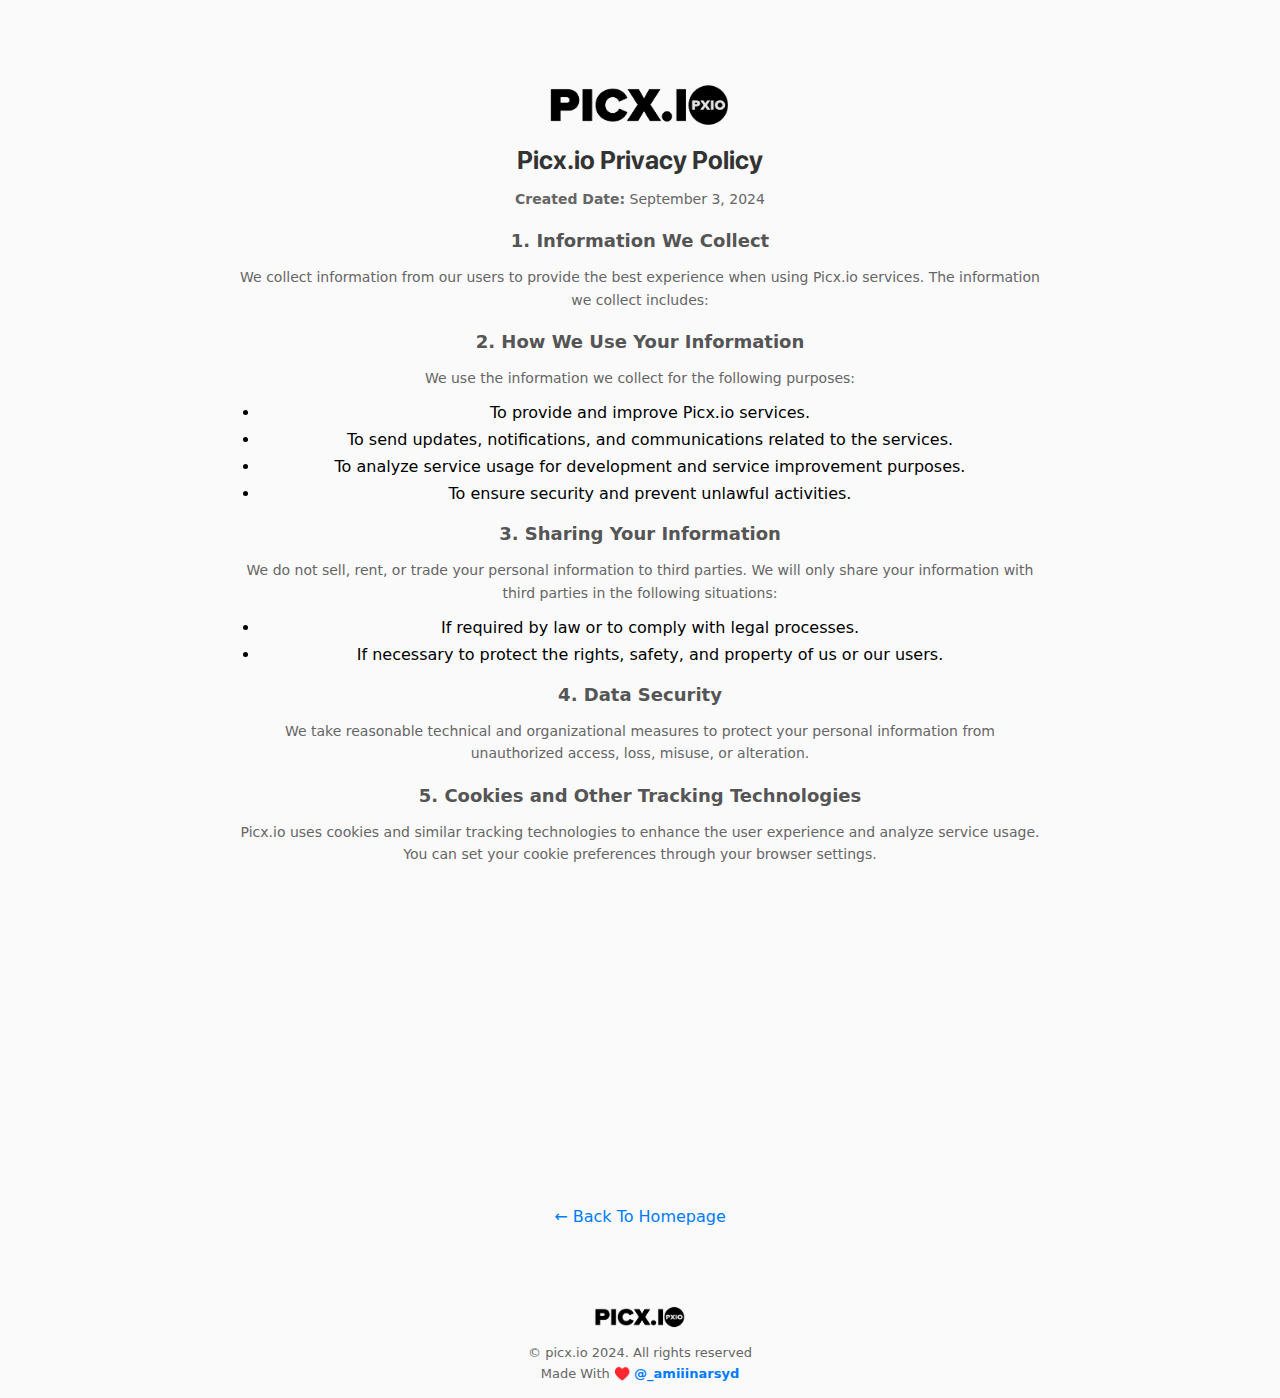
<file: terms.html>
<!DOCTYPE html>
<html lang="en">
    <head>
        <meta charset="UTF-8" />
        <meta name="viewport" content="width=device-width, initial-scale=1.0" />
        <title>Picx.io Privacy Policy</title>
        <link rel="stylesheet" href="terms.css" />
    </head>
    <body>
        <br />
        <div class="container">
            <img src="logo-terms.png" alt="logo-terms" class="terms-logo fade-in-left" loading="lazy" />
            <h1 class="fade-in-right">Picx.io Privacy Policy</h1>
            <p class="fade-in-left"><strong>Created Date:</strong> September 3, 2024</p>
            <section>
                <h2 class="fade-in-right">1. Information We Collect</h2>
                <p class="fade-in-left">We collect information from our users to provide the best experience when using Picx.io services. The information we collect includes:</p>
                <ul></ul>
            </section>
            <section>
                <h2 class="fade-in-left">2. How We Use Your Information</h2>
                <p class="fade-in-right">We use the information we collect for the following purposes:</p>
                <ul>
                    <li class="fade-in-left">To provide and improve Picx.io services.</li>
                    <li class="fade-in-right">To send updates, notifications, and communications related to the services.</li>
                    <li class="fade-in-left">To analyze service usage for development and service improvement purposes.</li>
                    <li class="fade-in-left">To ensure security and prevent unlawful activities.</li>
                </ul>
            </section>
            <section>
                <h2 class="fade-in-right">3. Sharing Your Information</h2>
                <p class="fade-in-right">We do not sell, rent, or trade your personal information to third parties. We will only share your information with third parties in the following situations:</p>
                <ul>
                    <li class="fade-in-left">If required by law or to comply with legal processes.</li>
                    <li class="fade-in-right">If necessary to protect the rights, safety, and property of us or our users.</li>
                </ul>
            </section>
            <section>
                <h2 class="fade-in-left">4. Data Security</h2>
                <p class="fade-in-right">We take reasonable technical and organizational measures to protect your personal information from unauthorized access, loss, misuse, or alteration.</p>
            </section>
            <section>
                <h2 class="fade-in-left">5. Cookies and Other Tracking Technologies</h2>
                <p class="fade-in-right">Picx.io uses cookies and similar tracking technologies to enhance the user experience and analyze service usage. You can set your cookie preferences through your browser settings.</p>
            </section>
            <section>
                <h2 class="fade-in-left">6. Your Privacy Rights</h2>
                <p class="fade-in-left">
                    As a user, you have the right to access, update, and delete the personal information we hold about you. If you wish to exercise these rights, please contact us using the contact information provided below.
                </p>
            </section>
            <section>
                <h2 class="fade-in-right">7. Changes to the Privacy Policy</h2>
                <p class="fade-in-left">We may update this Privacy Policy from time to time. Any changes will be announced on this page, and you are advised to review this Privacy Policy periodically.</p>
            </section>
            <section>
                <h2 class="fade-in-right">8. Contact Us</h2>
                <p class="fade-in-left">
                    If you have any questions or concerns about this Privacy Policy or our privacy practices, you can contact us via email at: <a href="mailto: hellopicxio@gmail.com" class="support">Support Picx Io</a>.
                </p>
                <br />
          <div class="back-main">
    <a href="index.html">&#8592; Back To Homepage </a>
                </div>
            </section>
        </div>
        <br />
        <br />
        <!-- Footer -->
        <div class="footer-main">
            <img src="icon-terms-footer.png" alt="icon-terms-footer" class="terms-icon" loading="lazy"/>
        </div>
        <div class="main-reserved">
            <p class="reserved">
                © picx.io 2024. All rights reserved<br />
                Made With ♥️ <a href="dev.html"><b>@_amiiinarsyd</b></a>
            </p>
        </div>
        <script src="terms.js"></script>
    </body>
</html>
</file>
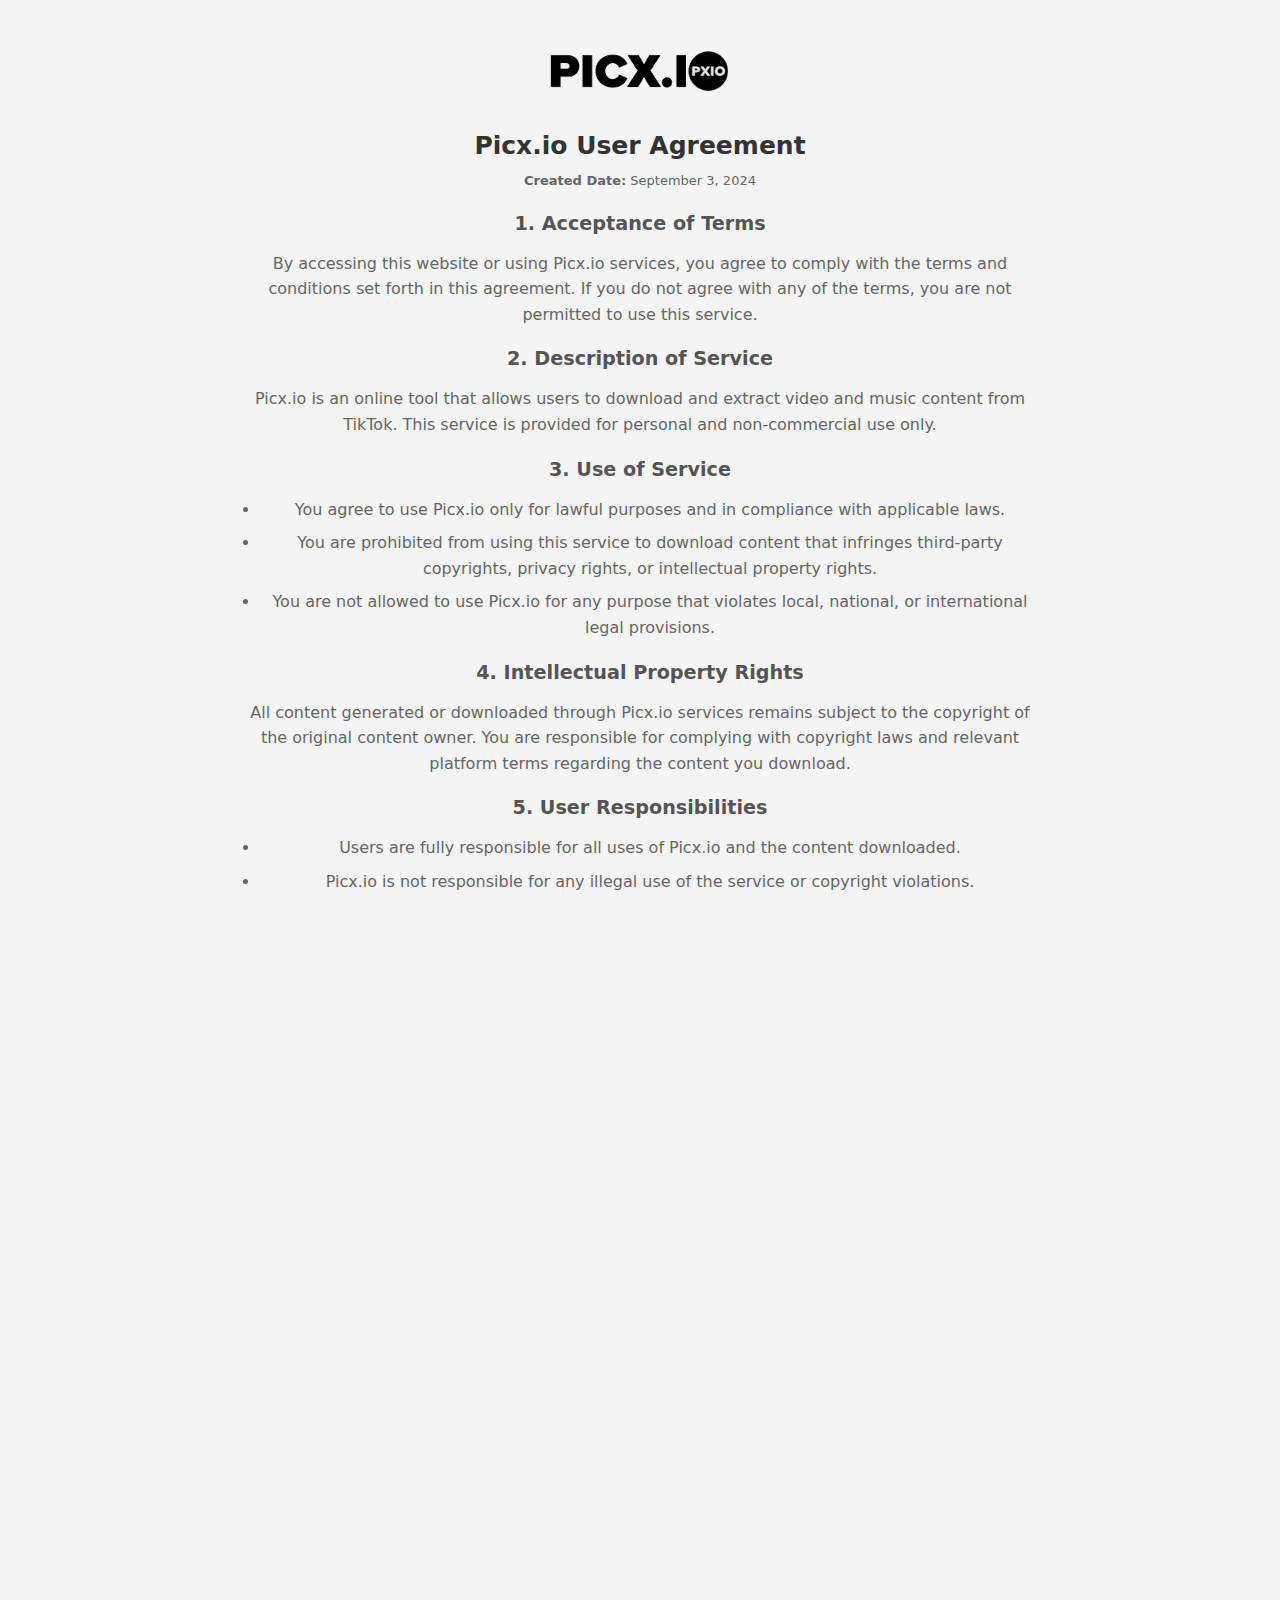
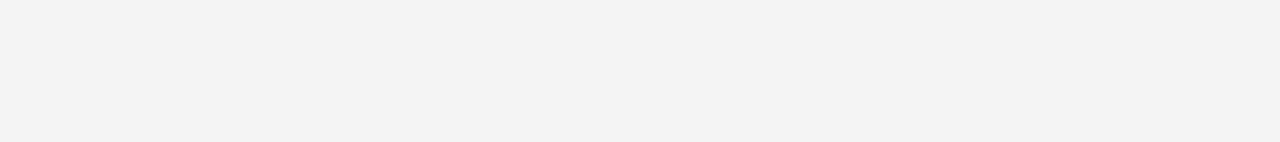
<file: user.html>
<!DOCTYPE html>
<html lang="en">
   <head>
      <meta charset="UTF-8">
      <meta name="viewport" content="width=device-width, initial-scale=1.0">
      <title>Picx.io User Agreement</title>
      <link href="https://fonts.googleapis.com/css2?family=Poppins:wght@400;500;600&display=swap" rel="stylesheet">
      <link rel="stylesheet" href="user.css">
   </head>
   <body>
      <div class="container">
       <img src="logo-user.png" alt="logo-user" class="perjanjian fade-in-left" loading="lazy">
         <br>
         <h1 class="fade-in-right">Picx.io User Agreement</h1>
         <p class="tanggal fade-in-left"><strong>Created Date:</strong> September 3, 2024</p>
         <section>
            <h2 class="fade-in-left">1. Acceptance of Terms</h2>
            <p class="fade-in-right">By accessing this website or using Picx.io services, you agree to comply with the terms and conditions set forth in this agreement. If you do not agree with any of the terms, you are not permitted to use this service.</p>
         </section>
         <section>
            <h2 class="fade-in-right">2. Description of Service</h2>
            <p class="fade-in-left">Picx.io is an online tool that allows users to download and extract video and music content from TikTok. This service is provided for personal and non-commercial use only.</p>
         </section>
         <section>
            <h2 class="fade-in-left">3. Use of Service</h2>
            <ul>
               <li class="fade-in-right">You agree to use Picx.io only for lawful purposes and in compliance with applicable laws.</li>
               <li class="fade-in-left">You are prohibited from using this service to download content that infringes third-party copyrights, privacy rights, or intellectual property rights.</li>
               <li class="fade-in-right">You are not allowed to use Picx.io for any purpose that violates local, national, or international legal provisions.</li>
            </ul>
         </section>
         <section>
            <h2 class="fade-in-right">4. Intellectual Property Rights</h2>
            <p class="fade-in-left">All content generated or downloaded through Picx.io services remains subject to the copyright of the original content owner. You are responsible for complying with copyright laws and relevant platform terms regarding the content you download.</p>
         </section>
         <section>
            <h2 class="fade-in-left">5. User Responsibilities</h2>
            <ul>
               <li class="fade-in-right">Users are fully responsible for all uses of Picx.io and the content downloaded.</li>
               <li class="fade-in-left">Picx.io is not responsible for any illegal use of the service or copyright violations.</li>
               <li class="fade-in-right">You agree to indemnify Picx.io from any claims, losses, and expenses that may arise from violations of this User Agreement.</li>
            </ul>
         </section>
         <section>
            <h2 class="fade-in-right">6. Limitation of Liability</h2>
            <p class="fade-in-left">This service is provided "as is" without any warranties. We do not guarantee that the service will always be available or error-free.</p>
         </section>
         <section>
            <h2 class="fade-in-left">7. Changes to Service and Terms</h2>
            <p class="fade-in-right">We reserve the right to change, suspend, or discontinue the service at any time without notice. We also reserve the right to update this User Agreement. Changes will be effective immediately upon posting on this website.</p>
         </section>
         <section>
            <h2 class="fade-in-right">8. Termination of Access</h2>
            <p class="fade-in-left">We reserve the right to terminate your access to Picx.io services at any time if you violate any of the terms in this User Agreement or for other reasons deemed necessary by Picx.io.</p>
         </section>
         <section>
            <h2 class="fade-in-left">9. Governing Law</h2>
            <p class="fade-in-right">This agreement is governed by and interpreted in accordance with the laws of the country where Picx.io operates, without regard to its conflict of law principles.</p>
         </section>
         <section>
            <h2 class="fade-in-right">10. Contact Us</h2>
            <p class="fade-in-left">If you have any questions or concerns about this User Agreement, please contact us via email at: <a href="mailto: hellopicxio@gmail.com">Support Picx.Io</a>.</p>
         </section>
         <br>
         <div class="back-main-user fade-in-left">
            <a href="index.html">&#8592; Back To Homepage </a>
         </div>
      </div>
      <br>
      <!-- Footer -->
      <div class="footer-main">
         <img src="user-logo-footer.png" alt="icon-terms-footer" class="terms-icon-user fade-in-right" loading="lazy">
      </div>
      <div class="main-reserved fade-in-right">
         <p class="reserved-user">
            © picx.io 2024. All rights reserved<br>Made With ♥️  <a href="dev.html"><b>@_amiiinarsyd</b></a>
         </p>
      </div>
      <script src="user.js"></script>
   </body>
</html>
</file>
<file: terms.css>
@font-face {
    font-family: 'apple-pro';
    src: url('apple-pro.OTF') format('opentype');
    font-weight: normal;
    font-style: normal;
}

@font-face {
    font-family: 'apple-pro-bold';
    src: url('apple-pro-bold.OTF') format('opentype');
    font-weight: normal;
    font-style: normal;
}



body {
    font-family: 'apple-pro.OTF', system-ui, sans-serif;
    margin: 0;
    padding: 0;
    background-color: #FAFAFA;
}

.container {
    font-family: 'apple-pro.OTF', system-ui;
    max-width: 800px;
    font-weight: 400;
    margin: 20px auto;
    padding: 20px;
    text-align: center;
    
    
}

h1 {
    font-family: 'apple-pro-bold', system-ui;
    font-size: 1.6em;
    margin-bottom: 10px;
    color: #333;
    line-height: 1em;
}

h2 {
    font-size: 18px;
    margin-top: 20px;
    color: #555;
}

p {
    font-size: 14px;
    line-height: 1.6;
    color: #666;
}

ul {
    margin: 10px 0;
    padding-left: 20px;
}

li {
    margin-bottom: 8px;
}

a {
    color: #007bff;
    text-decoration: none;
}

a:hover {
    text-decoration: underline;
}

.support {
    font-size: 18px;
}

.terms-logo {
    width: 200px;
    display: flex;
    justify-content: center;
    align-items: center;
    margin: auto;
    margin-top: 20px;
}

.terms-icon {
    width: 100px;
    display: flex;
    justify-content: center;
    align-items: center;
    margin: auto;
}

.reserved {
    font-family: 'apple-pro.OTF', system-ui;
    font-weight: 400;
    font-size: 13px;
    text-align: center;
}

.back-main {
    text-align: center;
}

.fade-in-left {
    opacity: 0;
    transform: translateX(-50px);
    transition: opacity 0.50s ease-out, transform 0.50s ease-out;
}

.fade-in-right {
    opacity: 0;
    transform: translateX(50px);
    transition: opacity 0.50s ease-out, transform 0.50s ease-out;
}

.fade-in-left.appear,
.fade-in-right.appear {
    opacity: 1;
    transform: translateX(0);
}
</file>
<file: user.css>
/* styles.css */


@font-face {
    font-family: 'apple-pro';
    src: url('apple-pro.OTF') format('opentype');
    font-weight: normal;
    font-style: normal;
}

@font-face {
    font-family: 'apple-pro-bold';
    src: url('apple-pro-bold.OTF') format('opentype');
    font-weight: normal;
    font-style: normal;
}


body {
    font-family: 'apple-pro.OTF', system-ui;
    margin: 0;
    padding: 0;
    background-color: #f4f4f4;
}

.container {
    max-width: 800px;
    margin: 30px auto;
    padding: 15px;
    text-align: center;
    
}

h1 {
    font-family: 'apple-pro.OTF', system-ui;
    font-size: 25px;
    margin-bottom: 10px;
    color: #333;
    line-height: 1em;
    text-align: center;
}

h2 {
    font-size: 1.2em;
    margin-top: 20px;
    color: #555;
}

p, li {
    font-size: 18;
    line-height: 1.6;
    color: #666;
}

ul {
    margin: 10px 0;
    padding-left: 20px;
}

li {
    margin-bottom: 8px;
}

a {
    color: #007bff;
    text-decoration: none;
}

a:hover {
    text-decoration: underline;
}

.tanggal {
    text-align: center;
    font-size: 13px;
}

.perjanjian {
  width: 200px;
  display: flex ;
  justify-content: center;
  align-items: center;
  margin: auto;
}

.back-main-user {
   text-align: center;
}


.terms-icon-user {
  width: 100px;
  display: flex;
  justify-content: center;
  align-items: center;
  margin: auto;
}

.reserved-user {
   font-family: 'apple-pro.OTF', system-ui;
   font-weight: 400;
   font-size: 13px;
   text-align: center;
}

.fade-in-left {
    opacity: 0;
    transform: translateX(-50px);
    transition: opacity 0.50s ease-out, transform 0.50s ease-out;
}

.fade-in-right {
    opacity: 0;
    transform: translateX(50px);
    transition: opacity 0.50s ease-out, transform 0.50s ease-out;
}

.fade-in-left.appear,
.fade-in-right.appear {
    opacity: 1;
    transform: translateX(0);
}
</file>
